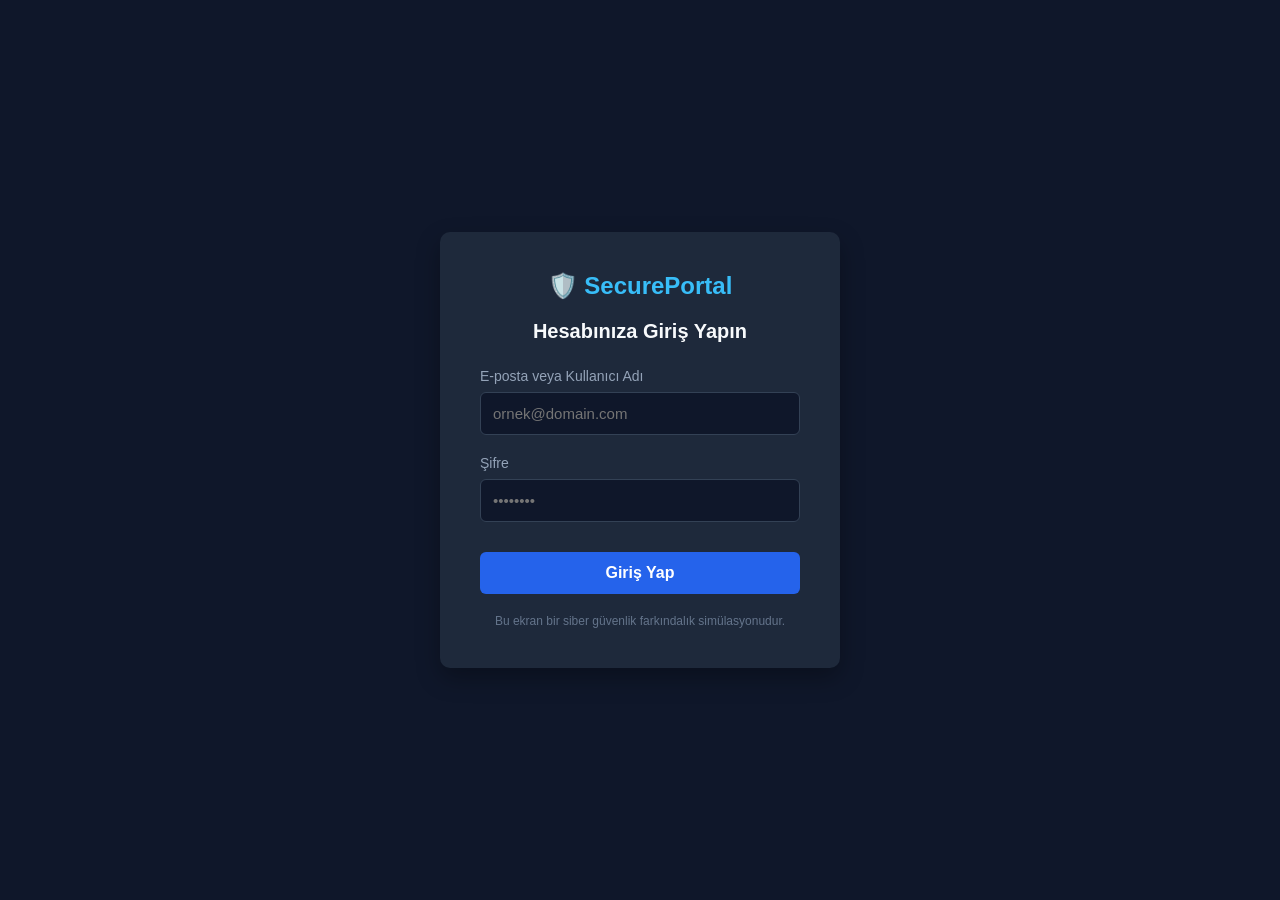
<file: index.html>
<!DOCTYPE html>
<html lang="tr">
<head>
    <meta charset="UTF-8">
    <meta name="viewport" content="width=device-width, initial-scale=1.0">
    <title>Oturum Aç - Güvenlik Doğrulaması</title>
    <link rel="stylesheet" href="style.css">
</head>
<body>
    <div class="login-container">
        <div class="logo">🛡️ SecurePortal</div>
        <h2>Hesabınıza Giriş Yapın</h2>
        <form action="result.html" method="GET">
            <div class="input-group">
                <label for="username">E-posta veya Kullanıcı Adı</label>
                <input type="text" id="username" name="username" required placeholder="ornek@domain.com">
            </div>
            <div class="input-group">
                <label for="password">Şifre</label>
                <input type="password" id="password" name="password" required placeholder="••••••••">
            </div>
            <button type="submit" class="login-btn">Giriş Yap</button>
        </form>
        <p class="disclaimer">Bu ekran bir siber güvenlik farkındalık simülasyonudur.</p>
    </div>
</body>
</html>
</file>
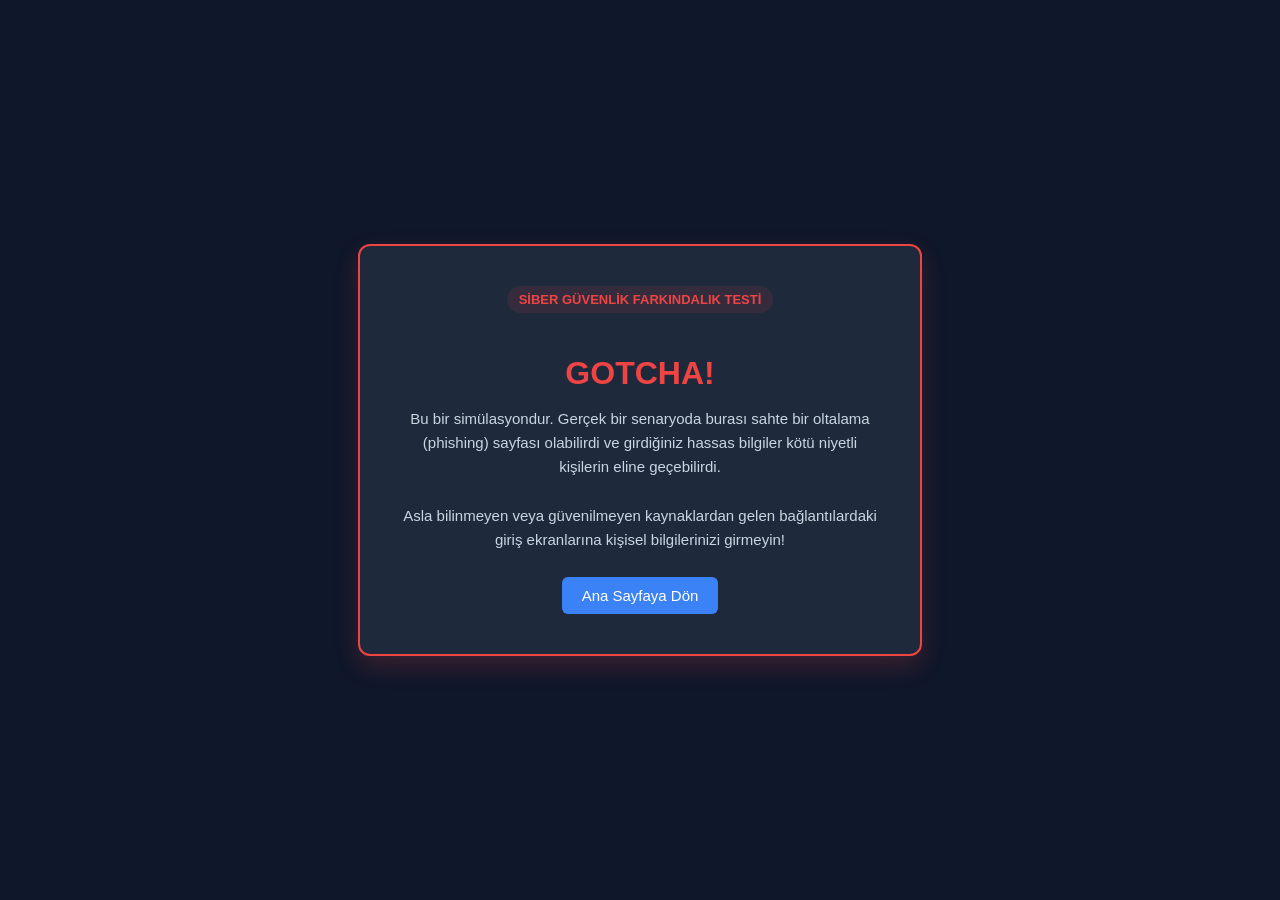
<file: result.html>
<!DOCTYPE html>
<html lang="tr">
<head>
    <meta charset="UTF-8">
    <meta name="viewport" content="width=device-width, initial-scale=1.0">
    <title>Güvenlik Uyarısı</title>
    <style>
        body {
            background-color: #0f172a;
            color: #f8fafc;
            font-family: 'Segoe UI', Tahoma, Geneva, Verdana, sans-serif;
            display: flex;
            justify-content: center;
            align-items: center;
            height: 100vh;
            margin: 0;
        }
        .alert-card {
            background-color: #1e293b;
            border: 2px solid #ef4444;
            padding: 40px;
            border-radius: 12px;
            text-align: center;
            max-width: 480px;
            box-shadow: 0 10px 25px rgba(239, 68, 68, 0.2);
        }
        h1 {
            color: #ef4444;
            font-size: 32px;
            margin-bottom: 15px;
        }
        p {
            font-size: 15px;
            color: #cbd5e1;
            line-height: 1.6;
            margin-bottom: 25px;
        }
        .badge {
            display: inline-block;
            background-color: rgba(239, 68, 68, 0.1);
            color: #ef4444;
            padding: 6px 12px;
            border-radius: 20px;
            font-weight: bold;
            font-size: 13px;
            margin-bottom: 20px;
        }
        .btn {
            background-color: #3b82f6;
            color: white;
            border: none;
            padding: 10px 20px;
            border-radius: 6px;
            font-size: 15px;
            cursor: pointer;
            text-decoration: none;
            display: inline-block;
        }
        .btn:hover {
            background-color: #2563eb;
        }
    </style>
</head>
<body>
    <div class="alert-card">
        <div class="badge">SİBER GÜVENLİK FARKINDALIK TESTİ</div>
        <h1>GOTCHA!</h1>
        <p>Bu bir simülasyondur. Gerçek bir senaryoda burası sahte bir oltalama (phishing) sayfası olabilirdi ve girdiğiniz hassas bilgiler kötü niyetli kişilerin eline geçebilirdi.</p>
        <p>Asla bilinmeyen veya güvenilmeyen kaynaklardan gelen bağlantılardaki giriş ekranlarına kişisel bilgilerinizi girmeyin!</p>
        <a href="index.html" class="btn">Ana Sayfaya Dön</a>
    </div>
</body>
</html>
</file>
<file: style.css>
* {
    box-sizing: border-box;
    margin: 0;
    padding: 0;
    font-family: 'Segoe UI', Tahoma, Geneva, Verdana, sans-serif;
}
body {
    background-color: #0f172a;
    color: #fff;
    display: flex;
    justify-content: center;
    align-items: center;
    height: 100vh;
}
.login-container {
    background-color: #1e293b;
    padding: 40px;
    border-radius: 10px;
    width: 100%;
    max-width: 400px;
    box-shadow: 0 10px 25px rgba(0,0,0,0.3);
}
.logo {
    font-size: 24px;
    font-weight: bold;
    color: #38bdf8;
    margin-bottom: 20px;
    text-align: center;
}
h2 {
    margin-bottom: 25px;
    font-size: 20px;
    text-align: center;
    color: #f8fafc;
}
.input-group {
    margin-bottom: 20px;
}
label {
    display: block;
    margin-bottom: 8px;
    font-size: 14px;
    color: #94a3b8;
}
input {
    width: 100%;
    padding: 12px;
    background-color: #0f172a;
    border: 1px solid #334155;
    border-radius: 6px;
    color: #fff;
    font-size: 15px;
}
input:focus {
    outline: none;
    border-color: #38bdf8;
}
.login-btn {
    width: 100%;
    padding: 12px;
    background-color: #2563eb;
    border: none;
    border-radius: 6px;
    color: #fff;
    font-size: 16px;
    font-weight: bold;
    cursor: pointer;
    margin-top: 10px;
    transition: background-color 0.2s;
}
.login-btn:hover {
    background-color: #1d4ed8;
}
.disclaimer {
    margin-top: 20px;
    font-size: 12px;
    color: #64748b;
    text-align: center;
}
</file>
